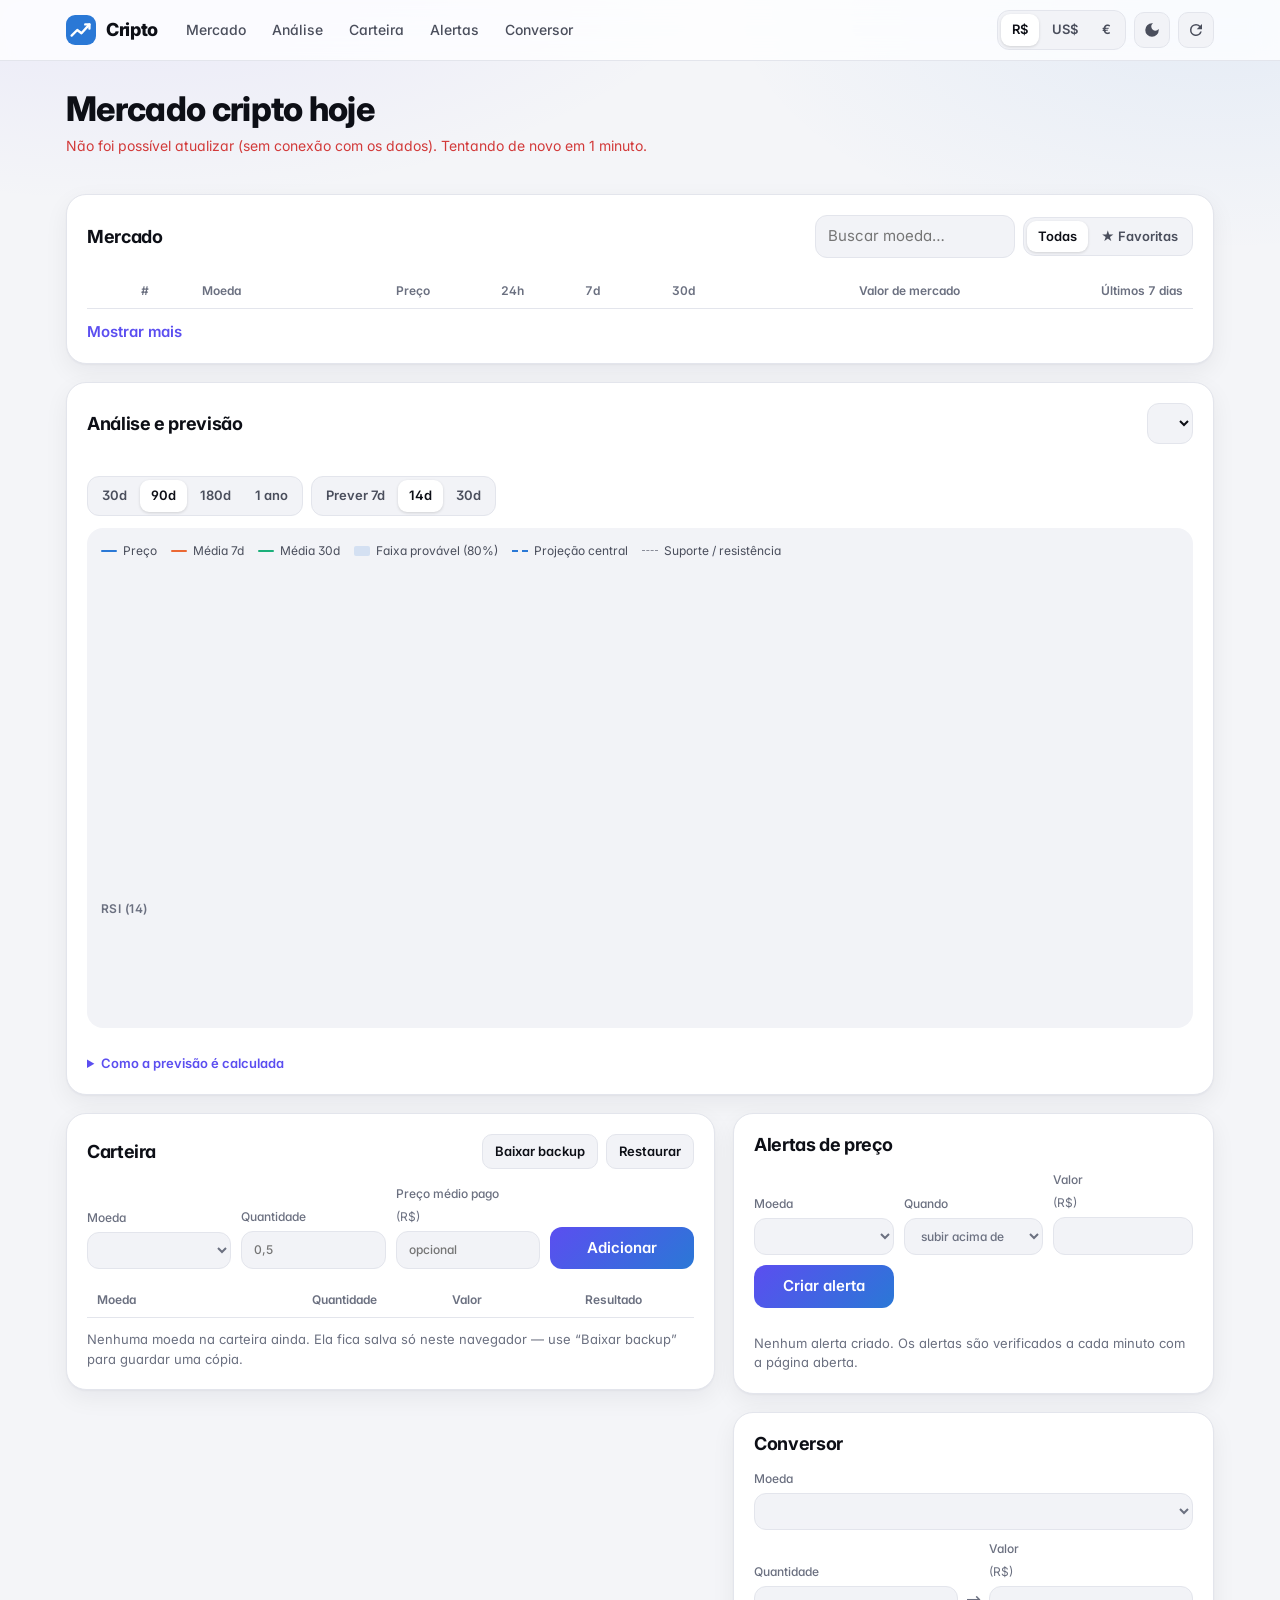
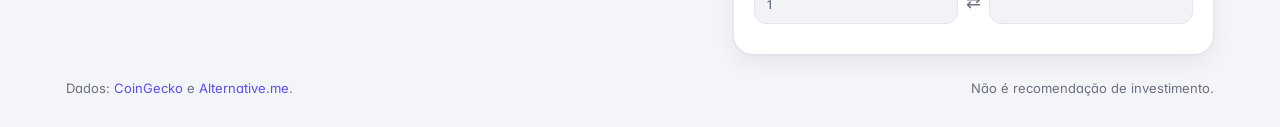
<file: index.html>
<!doctype html>
<html lang="pt-BR">
<head>
  <meta charset="utf-8">
  <meta name="viewport" content="width=device-width, initial-scale=1, viewport-fit=cover">
  <title>Cripto Previsão</title>
  <meta name="description" content="Preços de criptomoedas ao vivo em R$, US$ e €, gráficos com indicadores, previsão estatística, carteira, alertas e conversor.">
  <meta name="theme-color" content="#0c0d12">
  <link rel="manifest" href="manifest.webmanifest">
  <link rel="icon" href="icons/icon.svg" type="image/svg+xml">
  <link rel="apple-touch-icon" href="icons/icon-180.png">
  <link rel="preconnect" href="https://fonts.googleapis.com">
  <link rel="preconnect" href="https://fonts.gstatic.com" crossorigin>
  <link rel="stylesheet" href="https://fonts.googleapis.com/css2?family=Inter:wght@400;500;600;700;800&display=swap">
  <link rel="stylesheet" href="style.css">
  <script src="theme.js"></script>
  <script src="app.js" defer></script>
</head>
<body>
  <header class="top">
    <div class="top-inner">
      <a class="brand" href="#inicio" aria-label="Cripto, início">
        <img src="icons/icon.svg" alt="" width="30" height="30">
        <span>Cripto</span>
      </a>
      <nav class="nav" aria-label="Seções">
        <a href="#mercado">Mercado</a>
        <a href="#analise">Análise</a>
        <a href="#carteira">Carteira</a>
        <a href="#alertas">Alertas</a>
        <a href="#conversor">Conversor</a>
      </nav>
      <div class="top-actions">
        <div class="seg" role="group" aria-label="Moeda de exibição" id="cur-seg">
          <button type="button" data-cur="brl" aria-pressed="false">R$</button>
          <button type="button" data-cur="usd" aria-pressed="false">US$</button>
          <button type="button" data-cur="eur" aria-pressed="false">€</button>
        </div>
        <button type="button" id="theme" class="icon-btn" aria-label="Tema: automático" title="Tema">
          <svg viewBox="0 0 24 24" width="18" height="18" aria-hidden="true"><path fill="currentColor" d="M12 3a9 9 0 1 0 9 9c0-.46-.04-.92-.1-1.36a5.39 5.39 0 0 1-4.4 2.26 5.4 5.4 0 0 1-3.14-9.8c-.44-.06-.9-.1-1.36-.1z"/></svg>
        </button>
        <button type="button" id="refresh" class="icon-btn" aria-label="Atualizar agora" title="Atualizar agora">
          <svg viewBox="0 0 24 24" width="18" height="18" aria-hidden="true"><path fill="currentColor" d="M17.65 6.35A7.96 7.96 0 0 0 12 4a8 8 0 1 0 7.73 10h-2.08A6 6 0 1 1 12 6c1.66 0 3.14.69 4.22 1.78L13 11h7V4l-2.35 2.35z"/></svg>
        </button>
      </div>
    </div>
  </header>

  <main id="inicio">
    <section class="hero" aria-labelledby="h-overview">
      <div class="hero-head">
        <div>
          <h1 id="h-overview">Mercado cripto hoje</h1>
          <p class="muted" id="status" role="status">Carregando preços…</p>
        </div>
      </div>
      <div class="stats" id="overview"></div>
    </section>

    <section class="card" id="mercado" aria-labelledby="h-market">
      <div class="card-head">
        <h2 id="h-market">Mercado</h2>
        <div class="tools">
          <input type="search" id="search" placeholder="Buscar moeda…" aria-label="Buscar moeda" autocomplete="off">
          <div class="seg" role="group" aria-label="Filtro" id="filter">
            <button type="button" data-f="all" aria-pressed="true">Todas</button>
            <button type="button" data-f="fav" aria-pressed="false">★ Favoritas</button>
          </div>
        </div>
      </div>
      <div class="table-wrap">
        <table class="market">
          <thead>
            <tr>
              <th scope="col"><span class="sr">Favorita</span></th>
              <th scope="col">#</th>
              <th scope="col">Moeda</th>
              <th scope="col" class="num">Preço</th>
              <th scope="col" class="num">24h</th>
              <th scope="col" class="num hide-sm">7d</th>
              <th scope="col" class="num hide-sm">30d</th>
              <th scope="col" class="num hide-md">Valor de mercado</th>
              <th scope="col" class="num hide-sm">Últimos 7 dias</th>
            </tr>
          </thead>
          <tbody id="market-body"></tbody>
        </table>
      </div>
      <p class="muted small empty" id="market-empty" hidden></p>
      <button type="button" id="more" class="link">Mostrar mais</button>
    </section>

    <section class="card" id="analise" aria-labelledby="h-analysis">
      <div class="card-head">
        <h2 id="h-analysis">Análise e previsão</h2>
        <select id="coin-select" aria-label="Moeda analisada"></select>
      </div>

      <div class="coin-hero" id="coin-hero"></div>

      <div class="controls">
        <div class="seg" role="group" aria-label="Período do gráfico" id="range">
          <button type="button" data-days="30" aria-pressed="false">30d</button>
          <button type="button" data-days="90" aria-pressed="true">90d</button>
          <button type="button" data-days="180" aria-pressed="false">180d</button>
          <button type="button" data-days="365" aria-pressed="false">1 ano</button>
        </div>
        <div class="seg" role="group" aria-label="Horizonte da previsão" id="horizon">
          <button type="button" data-h="7" aria-pressed="false">Prever 7d</button>
          <button type="button" data-h="14" aria-pressed="true">14d</button>
          <button type="button" data-h="30" aria-pressed="false">30d</button>
        </div>
      </div>

      <div class="chart-card">
        <div class="legend" aria-hidden="true">
          <span><i class="key line s1"></i>Preço</span>
          <span><i class="key line s2"></i>Média 7d</span>
          <span><i class="key line s3"></i>Média 30d</span>
          <span><i class="key band"></i>Faixa provável (80%)</span>
          <span><i class="key dash"></i>Projeção central</span>
          <span><i class="key level"></i>Suporte / resistência</span>
        </div>
        <div class="chart" id="price-chart"></div>
        <h3 class="sub">RSI (14)</h3>
        <div class="chart small-chart" id="rsi-chart"></div>
      </div>

      <div class="tiles" id="tiles"></div>
      <div class="signal" id="signal"></div>

      <details class="method">
        <summary>Como a previsão é calculada</summary>
        <p>A projeção usa os retornos diários dos últimos 90 dias. A <b>volatilidade</b> define a largura da faixa
          (80% de probabilidade, se o comportamento recente se repetir). A <b>tendência</b> é metade da inclinação
          dos últimos 30 dias — reduzida de propósito, porque tendências passadas raramente continuam inteiras.</p>
        <p>O <b>acerto histórico</b> refaz a mesma previsão em cada dia dos últimos meses, usando só os dados
          disponíveis naquele dia, e confere se o preço real caiu dentro da faixa. Perto de 80% significa que a faixa
          está bem calibrada.</p>
        <p><b>Suporte</b> e <b>resistência</b> são o menor e o maior preço dos últimos 30 dias.
          Tudo isto é estatística, <b>não é recomendação de investimento</b>: notícias, juros e regulação mudam o
          preço de formas que nenhum modelo prevê.</p>
      </details>
    </section>

    <div class="two-col">
      <section class="card" id="carteira" aria-labelledby="h-wallet">
        <div class="card-head">
          <h2 id="h-wallet">Carteira</h2>
          <div class="tools">
            <button type="button" class="ghost sm" id="export">Baixar backup</button>
            <label class="ghost sm file-btn">Restaurar<input type="file" id="import" accept="application/json,.json"></label>
          </div>
        </div>
        <form id="wallet-form" class="form-grid">
          <label>Moeda <select name="coin" required></select></label>
          <label>Quantidade <input name="qty" type="number" step="any" min="0" required inputmode="decimal" placeholder="0,5"></label>
          <label>Preço médio pago <span class="hint" data-cur-label></span><input name="cost" type="number" step="any" min="0" inputmode="decimal" placeholder="opcional"></label>
          <button type="submit">Adicionar</button>
        </form>
        <div class="tiles" id="wallet-tiles"></div>
        <div class="alloc" id="alloc"></div>
        <div class="table-wrap">
          <table class="wallet">
            <thead>
              <tr>
                <th scope="col">Moeda</th>
                <th scope="col" class="num">Quantidade</th>
                <th scope="col" class="num">Valor</th>
                <th scope="col" class="num">Resultado</th>
                <th scope="col"><span class="sr">Remover</span></th>
              </tr>
            </thead>
            <tbody id="wallet-body"></tbody>
          </table>
        </div>
        <p class="muted small empty" id="wallet-empty">Nenhuma moeda na carteira ainda. Ela fica salva só neste navegador — use “Baixar backup” para guardar uma cópia.</p>
      </section>

      <div class="stack">
        <section class="card" id="alertas" aria-labelledby="h-alerts">
          <div class="card-head">
            <h2 id="h-alerts">Alertas de preço</h2>
          </div>
          <form id="alert-form" class="form-grid">
            <label>Moeda <select name="coin" required></select></label>
            <label>Quando
              <select name="dir"><option value="above">subir acima de</option><option value="below">cair abaixo de</option></select>
            </label>
            <label>Valor <span class="hint" data-cur-label></span><input name="price" type="number" step="any" min="0" required inputmode="decimal"></label>
            <button type="submit">Criar alerta</button>
          </form>
          <ul class="alerts" id="alert-list"></ul>
          <p class="muted small empty" id="alert-empty">Nenhum alerta criado. Os alertas são verificados a cada minuto com a página aberta.</p>
        </section>

        <section class="card" id="conversor" aria-labelledby="h-conv">
          <div class="card-head">
            <h2 id="h-conv">Conversor</h2>
          </div>
          <div class="conv">
            <label>Moeda <select id="conv-coin"></select></label>
            <div class="conv-row">
              <label>Quantidade <input id="conv-qty" type="number" step="any" min="0" inputmode="decimal" value="1"></label>
              <span class="conv-eq" aria-hidden="true">⇄</span>
              <label>Valor <span class="hint" data-cur-label></span><input id="conv-val" type="number" step="any" min="0" inputmode="decimal"></label>
            </div>
            <p class="muted small" id="conv-note"></p>
          </div>
        </section>
      </div>
    </div>
  </main>

  <footer class="foot muted small">
    <span>Dados: <a href="https://www.coingecko.com/" rel="noopener" target="_blank">CoinGecko</a> e
      <a href="https://alternative.me/crypto/fear-and-greed-index/" rel="noopener" target="_blank">Alternative.me</a>.</span>
    <span>Não é recomendação de investimento.</span>
  </footer>

  <div id="toasts" class="toasts" aria-live="assertive"></div>
  <div id="tooltip" class="tooltip" hidden></div>
</body>
</html>
</file>
<file: style.css>
:root {
  color-scheme: light;
  --bg: #f4f5f8;
  --bg-glow: rgba(109, 94, 252, 0.10);
  --surface: #ffffff;
  --surface-2: #f2f3f7;
  --surface-3: #e8eaf0;
  --border: #e3e5ec;
  --text: #0d0f16;
  --text-2: #4a4e5c;
  --muted: #6b7080;
  --accent: #5b4ef0;
  --accent-2: #2a78d6;
  --accent-ink: #ffffff;
  --header: rgba(255, 255, 255, 0.78);
  --shadow: 0 1px 2px rgba(16, 20, 40, 0.04), 0 8px 24px rgba(16, 20, 40, 0.06);
  --s1: #2a78d6;
  --s2: #eb6834;
  --s3: #1baf7a;
  --c1: #2a78d6; --c2: #eb6834; --c3: #1baf7a; --c4: #eda100;
  --c5: #e87ba4; --c6: #008300; --c7: #6250d6; --c8: #e34948;
  --other: #a3a6b1;
  --band: rgba(42, 120, 214, 0.15);
  --level: #8a8d99;
  --grid: #eceef3;
  --up: #0a8a3a;
  --down: #d23a3a;
  --up-bg: rgba(10, 138, 58, 0.10);
  --down-bg: rgba(210, 58, 58, 0.10);
}
@media (prefers-color-scheme: dark) {
  :root:not([data-theme="light"]) {
    color-scheme: dark;
    --bg: #0c0d12;
    --bg-glow: rgba(109, 94, 252, 0.16);
    --surface: #15171f;
    --surface-2: #1c1f29;
    --surface-3: #252936;
    --border: #262a36;
    --text: #f2f3f7;
    --text-2: #c2c5d0;
    --muted: #8d92a3;
    --accent: #7b6ffc;
    --accent-2: #3987e5;
    --header: rgba(12, 13, 18, 0.72);
    --shadow: 0 1px 2px rgba(0, 0, 0, 0.3), 0 8px 28px rgba(0, 0, 0, 0.25);
    --s1: #3987e5; --s2: #d95926; --s3: #199e70;
    --c1: #3987e5; --c2: #d95926; --c3: #199e70; --c4: #c98500;
    --c5: #d55181; --c6: #008300; --c7: #9085e9; --c8: #e66767;
    --other: #5d6170;
    --band: rgba(57, 135, 229, 0.22);
    --level: #6d7182;
    --grid: #22252f;
    --up: #3fd17a;
    --down: #ff7272;
    --up-bg: rgba(63, 209, 122, 0.12);
    --down-bg: rgba(255, 114, 114, 0.12);
  }
}
:root[data-theme="dark"] {
  color-scheme: dark;
  --bg: #0c0d12;
  --bg-glow: rgba(109, 94, 252, 0.16);
  --surface: #15171f;
  --surface-2: #1c1f29;
  --surface-3: #252936;
  --border: #262a36;
  --text: #f2f3f7;
  --text-2: #c2c5d0;
  --muted: #8d92a3;
  --accent: #7b6ffc;
  --accent-2: #3987e5;
  --header: rgba(12, 13, 18, 0.72);
  --shadow: 0 1px 2px rgba(0, 0, 0, 0.3), 0 8px 28px rgba(0, 0, 0, 0.25);
  --s1: #3987e5; --s2: #d95926; --s3: #199e70;
  --c1: #3987e5; --c2: #d95926; --c3: #199e70; --c4: #c98500;
  --c5: #d55181; --c6: #008300; --c7: #9085e9; --c8: #e66767;
  --other: #5d6170;
  --band: rgba(57, 135, 229, 0.22);
  --level: #6d7182;
  --grid: #22252f;
  --up: #3fd17a;
  --down: #ff7272;
  --up-bg: rgba(63, 209, 122, 0.12);
  --down-bg: rgba(255, 114, 114, 0.12);
}

* { box-sizing: border-box; }
html { -webkit-text-size-adjust: 100%; scroll-behavior: smooth; scroll-padding-top: 76px; }
body {
  margin: 0;
  min-height: 100vh;
  background:
    radial-gradient(900px 420px at 10% -10%, var(--bg-glow), transparent 70%),
    radial-gradient(700px 360px at 95% 0%, rgba(42, 120, 214, 0.08), transparent 70%),
    var(--bg);
  background-attachment: fixed;
  color: var(--text);
  font: 15px/1.5 Inter, system-ui, -apple-system, "Segoe UI", Roboto, sans-serif;
  font-feature-settings: "cv11", "ss01";
  -webkit-font-smoothing: antialiased;
}
a { color: var(--accent); text-decoration: none; }
a:hover { text-decoration: underline; }
h1, h2, h3 { margin: 0; line-height: 1.2; letter-spacing: -0.02em; }
h1 { font-size: clamp(24px, 4vw, 34px); font-weight: 800; }
h2 { font-size: 18px; font-weight: 700; }
.sub { font-size: 12px; font-weight: 600; color: var(--muted); margin: 14px 0 2px; text-transform: uppercase; letter-spacing: 0.04em; }
.muted { color: var(--muted); }
.small { font-size: 13px; }
.sr { position: absolute; width: 1px; height: 1px; overflow: hidden; clip: rect(0 0 0 0); white-space: nowrap; }
.num { text-align: right; font-variant-numeric: tabular-nums; }
.up { color: var(--up); }
.down { color: var(--down); }

/* ---------- cabeçalho ---------- */
.top {
  position: sticky; top: 0; z-index: 10;
  background: var(--header);
  backdrop-filter: saturate(160%) blur(14px);
  -webkit-backdrop-filter: saturate(160%) blur(14px);
  border-bottom: 1px solid var(--border);
  padding-top: env(safe-area-inset-top);
}
.top-inner {
  max-width: 1180px; margin: 0 auto; padding: 10px 16px;
  display: flex; align-items: center; gap: 16px;
}
.brand { display: flex; align-items: center; gap: 10px; font-weight: 800; font-size: 18px; color: var(--text); letter-spacing: -0.02em; }
.brand:hover { text-decoration: none; }
.brand img { border-radius: 9px; }
.nav { display: flex; gap: 2px; flex: 1; overflow-x: auto; scrollbar-width: none; }
.nav::-webkit-scrollbar { display: none; }
.nav a { color: var(--text-2); padding: 7px 12px; border-radius: 999px; font-size: 14px; font-weight: 500; white-space: nowrap; }
.nav a:hover { background: var(--surface-2); color: var(--text); text-decoration: none; }
.top-actions { display: flex; gap: 8px; align-items: center; margin-left: auto; }

/* ---------- layout ---------- */
main { max-width: 1180px; margin: 0 auto; padding: 20px 16px 16px; display: grid; gap: 18px; }
.card {
  background: var(--surface); border: 1px solid var(--border); border-radius: 20px;
  padding: 20px; min-width: 0; box-shadow: var(--shadow);
}
.card-head { display: flex; align-items: center; justify-content: space-between; gap: 10px; flex-wrap: wrap; margin-bottom: 16px; }
.tools { display: flex; gap: 8px; flex-wrap: wrap; align-items: center; }
.two-col { display: grid; grid-template-columns: minmax(0, 1.35fr) minmax(0, 1fr); gap: 18px; align-items: start; }
.stack { display: grid; gap: 18px; min-width: 0; }

/* ---------- visão geral ---------- */
.hero { padding: 8px 0 4px; }
.hero-head { display: flex; justify-content: space-between; align-items: end; gap: 12px; margin-bottom: 16px; }
.hero-head p { margin: 6px 0 0; font-size: 14px; }
#status.error { color: var(--down); }
.stats { display: grid; grid-template-columns: repeat(4, minmax(0, 1fr)); gap: 12px; }
.stat {
  background: var(--surface); border: 1px solid var(--border); border-radius: 18px;
  padding: 16px; box-shadow: var(--shadow); min-width: 0;
}
.stat .label { font-size: 12px; color: var(--muted); font-weight: 500; }
.stat .value { font-size: 22px; font-weight: 700; letter-spacing: -0.02em; margin-top: 4px; font-variant-numeric: tabular-nums; overflow-wrap: anywhere; }
.stat .note { font-size: 12px; color: var(--text-2); margin-top: 2px; }
.meter { position: relative; height: 6px; border-radius: 999px; margin-top: 10px; background: linear-gradient(90deg, #d23a3a, #eda100 50%, #0a8a3a); }
.meter i { position: absolute; top: 50%; width: 14px; height: 14px; border-radius: 50%; background: var(--surface); border: 3px solid var(--text); transform: translate(-50%, -50%); }
.dom-bar { display: flex; height: 6px; border-radius: 999px; overflow: hidden; margin-top: 10px; gap: 2px; background: var(--surface); }
.dom-bar span { display: block; height: 100%; }
.skeleton { height: 92px; border-radius: 18px; background: linear-gradient(90deg, var(--surface-2), var(--surface-3), var(--surface-2)); background-size: 200% 100%; animation: shimmer 1.4s infinite linear; }
@keyframes shimmer { to { background-position: -200% 0; } }

/* ---------- controles ---------- */
button, select, input { font: inherit; color: inherit; }
button {
  background: linear-gradient(135deg, var(--accent), var(--accent-2)); color: var(--accent-ink); border: 0; border-radius: 12px;
  padding: 10px 16px; cursor: pointer; font-weight: 600; transition: transform .12s ease, filter .12s ease;
}
button:hover { filter: brightness(1.08); }
button:active { transform: translateY(1px); }
.ghost, button.ghost {
  background: var(--surface-2); color: var(--text); border: 1px solid var(--border); border-radius: 10px;
  padding: 7px 12px; font-weight: 600; font-size: 13px; cursor: pointer;
}
.sm { font-size: 13px; }
.file-btn { position: relative; overflow: hidden; display: inline-block; }
.file-btn input { position: absolute; inset: 0; opacity: 0; cursor: pointer; }
.icon-btn { background: var(--surface-2); color: var(--text-2); border: 1px solid var(--border); width: 36px; height: 36px; padding: 0; display: grid; place-items: center; border-radius: 10px; }
.icon-btn:hover { color: var(--text); }
button.link { background: none; color: var(--accent); padding: 12px 0 0; font-weight: 600; }
button:focus-visible, select:focus-visible, input:focus-visible, a:focus-visible, tr[tabindex]:focus-visible, .chart:focus-visible, .file-btn:focus-within {
  outline: 2px solid var(--accent); outline-offset: 2px;
}
select, input {
  background: var(--surface-2); border: 1px solid var(--border); border-radius: 12px;
  padding: 9px 12px; min-width: 0; width: 100%; transition: border-color .12s;
}
select:hover, input:hover { border-color: var(--surface-3); }
#search { width: 200px; }
#coin-select { width: auto; }

.seg { display: inline-flex; background: var(--surface-2); border: 1px solid var(--border); border-radius: 12px; padding: 3px; gap: 2px; }
.seg button { background: none; color: var(--text-2); padding: 6px 11px; font-weight: 600; font-size: 13px; border-radius: 9px; }
.seg button:hover { color: var(--text); filter: none; }
.seg button[aria-pressed="true"] { background: var(--surface); color: var(--text); box-shadow: 0 1px 3px rgba(0,0,0,.14); }

.controls { display: flex; flex-wrap: wrap; gap: 8px; margin: 16px 0 12px; }

/* ---------- tabelas ---------- */
.table-wrap { position: relative; overflow-x: auto; -webkit-overflow-scrolling: touch; margin: 0 -8px; padding: 0 8px; }
table { width: 100%; border-collapse: collapse; font-size: 14px; }
th { font-size: 12px; font-weight: 600; color: var(--muted); text-align: left; padding: 8px 10px; border-bottom: 1px solid var(--border); white-space: nowrap; }
td { padding: 12px 10px; border-bottom: 1px solid var(--border); white-space: nowrap; }
tbody tr:last-child td { border-bottom: 0; }
.market tbody tr { cursor: pointer; transition: background .12s; }
.market tbody tr:hover, .market tbody tr.sel { background: var(--surface-2); }
.market tbody tr.sel td:first-child { box-shadow: inset 3px 0 0 var(--accent); }
.coin { display: flex; align-items: center; gap: 10px; }
.coin img { width: 26px; height: 26px; border-radius: 50%; background: var(--surface-2); }
.coin .name { font-weight: 600; }
.coin .sym { color: var(--muted); font-size: 12px; text-transform: uppercase; font-weight: 500; }
.star { background: none; color: var(--muted); padding: 2px 4px; font-size: 16px; line-height: 1; border-radius: 6px; }
.star[aria-pressed="true"] { color: #eda100; }
.star:hover { color: #eda100; filter: none; }
.pill { display: inline-flex; align-items: center; gap: 3px; padding: 2px 8px; border-radius: 999px; font-weight: 600; font-size: 13px; font-variant-numeric: tabular-nums; }
.pill.up { background: var(--up-bg); }
.pill.down { background: var(--down-bg); }
.spark { display: block; margin-left: auto; }
.empty { margin: 12px 0 0; }

/* ---------- análise ---------- */
.coin-hero { display: flex; align-items: center; gap: 14px; flex-wrap: wrap; }
.coin-hero img { width: 44px; height: 44px; border-radius: 50%; }
.coin-hero .ch-name { font-weight: 700; font-size: 16px; }
.coin-hero .ch-sym { color: var(--muted); font-size: 13px; text-transform: uppercase; }
.coin-hero .ch-price { font-size: clamp(26px, 5vw, 38px); font-weight: 800; letter-spacing: -0.03em; font-variant-numeric: tabular-nums; }
.coin-hero .ch-right { margin-left: auto; display: flex; gap: 8px; flex-wrap: wrap; justify-content: flex-end; flex: 1 1 320px; min-width: 0; }
.chip { background: var(--surface-2); border: 1px solid var(--border); border-radius: 999px; padding: 5px 12px; font-size: 13px; font-weight: 600; display: inline-flex; gap: 6px; align-items: center; }

.chart-card { background: var(--surface-2); border-radius: 16px; padding: 14px 14px 10px; }
.tiles { display: grid; grid-template-columns: repeat(auto-fit, minmax(150px, 1fr)); gap: 10px; margin: 14px 0 0; }
.tile { background: var(--surface-2); border: 1px solid var(--border); border-radius: 14px; padding: 12px 14px; min-width: 0; }
.tile .label { font-size: 12px; color: var(--muted); font-weight: 500; }
.tile .value { font-size: 19px; font-weight: 700; letter-spacing: -0.01em; font-variant-numeric: tabular-nums; overflow-wrap: anywhere; margin-top: 2px; }
.tile .note { font-size: 12px; color: var(--text-2); }
.badge { display: inline-flex; align-items: center; gap: 4px; font-weight: 700; }
.signal { margin-top: 12px; padding: 12px 14px; border-radius: 14px; background: var(--surface-2); border: 1px solid var(--border); font-size: 14px; color: var(--text-2); }
.signal:empty { display: none; }
.signal b { color: var(--text); }

.legend { display: flex; flex-wrap: wrap; gap: 6px 14px; font-size: 12px; color: var(--text-2); margin-bottom: 8px; }
.legend span { display: inline-flex; align-items: center; gap: 6px; }
.key { display: inline-block; width: 16px; flex: none; }
.key.line { height: 2px; border-radius: 1px; }
.key.s1 { background: var(--s1); }
.key.s2 { background: var(--s2); }
.key.s3 { background: var(--s3); }
.key.band { height: 10px; background: var(--band); border-radius: 2px; }
.key.dash { height: 0; border-top: 2px dashed var(--s1); }
.key.level { height: 0; border-top: 1px dashed var(--level); }

.chart { position: relative; width: 100%; height: 320px; touch-action: pan-y; border-radius: 8px; }
.small-chart { height: 100px; }
.chart svg { display: block; width: 100%; height: 100%; overflow: visible; }
.chart .axis { fill: var(--muted); font-size: 11px; font-family: inherit; }
.chart .gridline { stroke: var(--grid); stroke-width: 1; }
.chart .placeholder { display: grid; place-items: center; height: 100%; color: var(--muted); font-size: 14px; }

.tooltip {
  position: fixed; z-index: 40; pointer-events: none;
  background: var(--surface); color: var(--text); border: 1px solid var(--border);
  border-radius: 12px; padding: 9px 12px; font-size: 12px; box-shadow: 0 10px 30px rgba(0,0,0,.2);
  min-width: 160px;
}
.tooltip .t-date { color: var(--muted); margin-bottom: 4px; font-weight: 500; }
.tooltip .t-row { display: flex; align-items: center; gap: 10px; justify-content: space-between; }
.tooltip .t-row span:first-child { display: inline-flex; align-items: center; gap: 6px; color: var(--text-2); }
.tooltip .t-row b { font-variant-numeric: tabular-nums; }

.method { margin-top: 12px; font-size: 13px; color: var(--text-2); }
.method summary { cursor: pointer; color: var(--accent); font-weight: 600; }
.method p { margin: 8px 0 0; }

/* ---------- formulários ---------- */
.form-grid { display: grid; grid-template-columns: repeat(auto-fit, minmax(130px, 1fr)); gap: 10px; align-items: end; margin-bottom: 14px; }
.form-grid label, .conv label { display: grid; gap: 5px; font-size: 12px; color: var(--muted); font-weight: 500; }
.hint { color: var(--muted); font-weight: 400; }
.remove { background: none; color: var(--muted); padding: 4px 8px; font-weight: 500; }
.remove:hover { color: var(--down); filter: none; }

/* ---------- carteira ---------- */
.alloc { margin: 4px 0 14px; }
.alloc:empty { display: none; }
.alloc-bar { display: flex; height: 12px; border-radius: 999px; overflow: hidden; gap: 2px; }
.alloc-bar span { display: block; height: 100%; min-width: 2px; }
.alloc-legend { display: flex; flex-wrap: wrap; gap: 4px 14px; font-size: 12px; color: var(--text-2); margin-top: 8px; }
.alloc-legend span { display: inline-flex; align-items: center; gap: 6px; }
.alloc-legend i { width: 10px; height: 10px; border-radius: 3px; display: inline-block; }
.alloc-legend b { color: var(--text); font-weight: 600; }

/* ---------- alertas ---------- */
.alerts { list-style: none; margin: 0; padding: 0; display: grid; gap: 8px; }
.alerts li { display: flex; align-items: center; justify-content: space-between; gap: 8px; padding: 10px 12px; border-radius: 12px; background: var(--surface-2); font-size: 14px; }
.alerts li.done { opacity: .7; }
.alerts .state { font-size: 12px; color: var(--muted); }
.alerts .actions { display: flex; gap: 4px; align-items: center; }
.alerts .ghost { padding: 4px 10px; font-size: 12px; }

/* ---------- conversor ---------- */
.conv { display: grid; gap: 10px; }
.conv-row { display: grid; grid-template-columns: 1fr auto 1fr; gap: 8px; align-items: end; }
.conv-eq { padding-bottom: 9px; color: var(--muted); font-size: 18px; }
.conv p { margin: 0; }

/* ---------- rodapé e avisos ---------- */
.foot { max-width: 1180px; margin: 0 auto; padding: 8px 16px calc(28px + env(safe-area-inset-bottom)); display: flex; flex-wrap: wrap; gap: 4px 16px; justify-content: space-between; }
.toasts { position: fixed; right: 16px; bottom: 16px; left: 16px; display: grid; gap: 8px; justify-items: end; z-index: 30; pointer-events: none; }
.toast {
  background: var(--text); color: var(--bg); padding: 12px 16px; border-radius: 14px;
  font-size: 14px; max-width: 380px; box-shadow: 0 10px 30px rgba(0,0,0,.3); pointer-events: auto;
  animation: pop .2s ease-out;
}
@keyframes pop { from { transform: translateY(8px); opacity: 0; } }

@media (max-width: 960px) {
  .two-col { grid-template-columns: minmax(0, 1fr); }
  .stats { grid-template-columns: repeat(2, minmax(0, 1fr)); }
  .hide-md { display: none; }
}
@media (max-width: 720px) {
  .top-inner { flex-wrap: wrap; gap: 8px 12px; }
  .nav { order: 3; flex-basis: 100%; margin: 0 -6px; }
  .nav a { padding: 6px 10px; font-size: 13px; }
  html { scroll-padding-top: 112px; }
}
@media (max-width: 600px) {
  .hide-sm { display: none; }
  .card { padding: 16px; border-radius: 18px; }
  .chart { height: 250px; }
  .chart.small-chart { height: 90px; }
  .chart-card { padding: 10px 8px 6px; margin: 0 -6px; }
  td, th { padding-left: 6px; padding-right: 6px; }
  #search { width: 100%; }
  .tools { width: 100%; }
  .tools input { flex: 1; }
  .stat .value { font-size: 18px; }
  .coin-hero .ch-right { margin-left: 0; justify-content: flex-start; }
  .tiles { grid-template-columns: repeat(2, minmax(0, 1fr)); }
  .market th:nth-child(2), .market td:nth-child(2) { display: none; }
  .chip { font-size: 12px; padding: 4px 10px; }
  .market .sym { display: none; }
  .market td, .market th { padding-left: 4px; padding-right: 4px; }
  .market .coin { gap: 8px; }
  .market .coin img { width: 22px; height: 22px; }
  .market .name { max-width: 104px; overflow: hidden; text-overflow: ellipsis; }
  .market .pill { padding: 2px 6px; font-size: 12px; }
}
@media (prefers-reduced-motion: reduce) {
  html { scroll-behavior: auto; }
  .skeleton, .toast { animation: none; }
}
</file>
